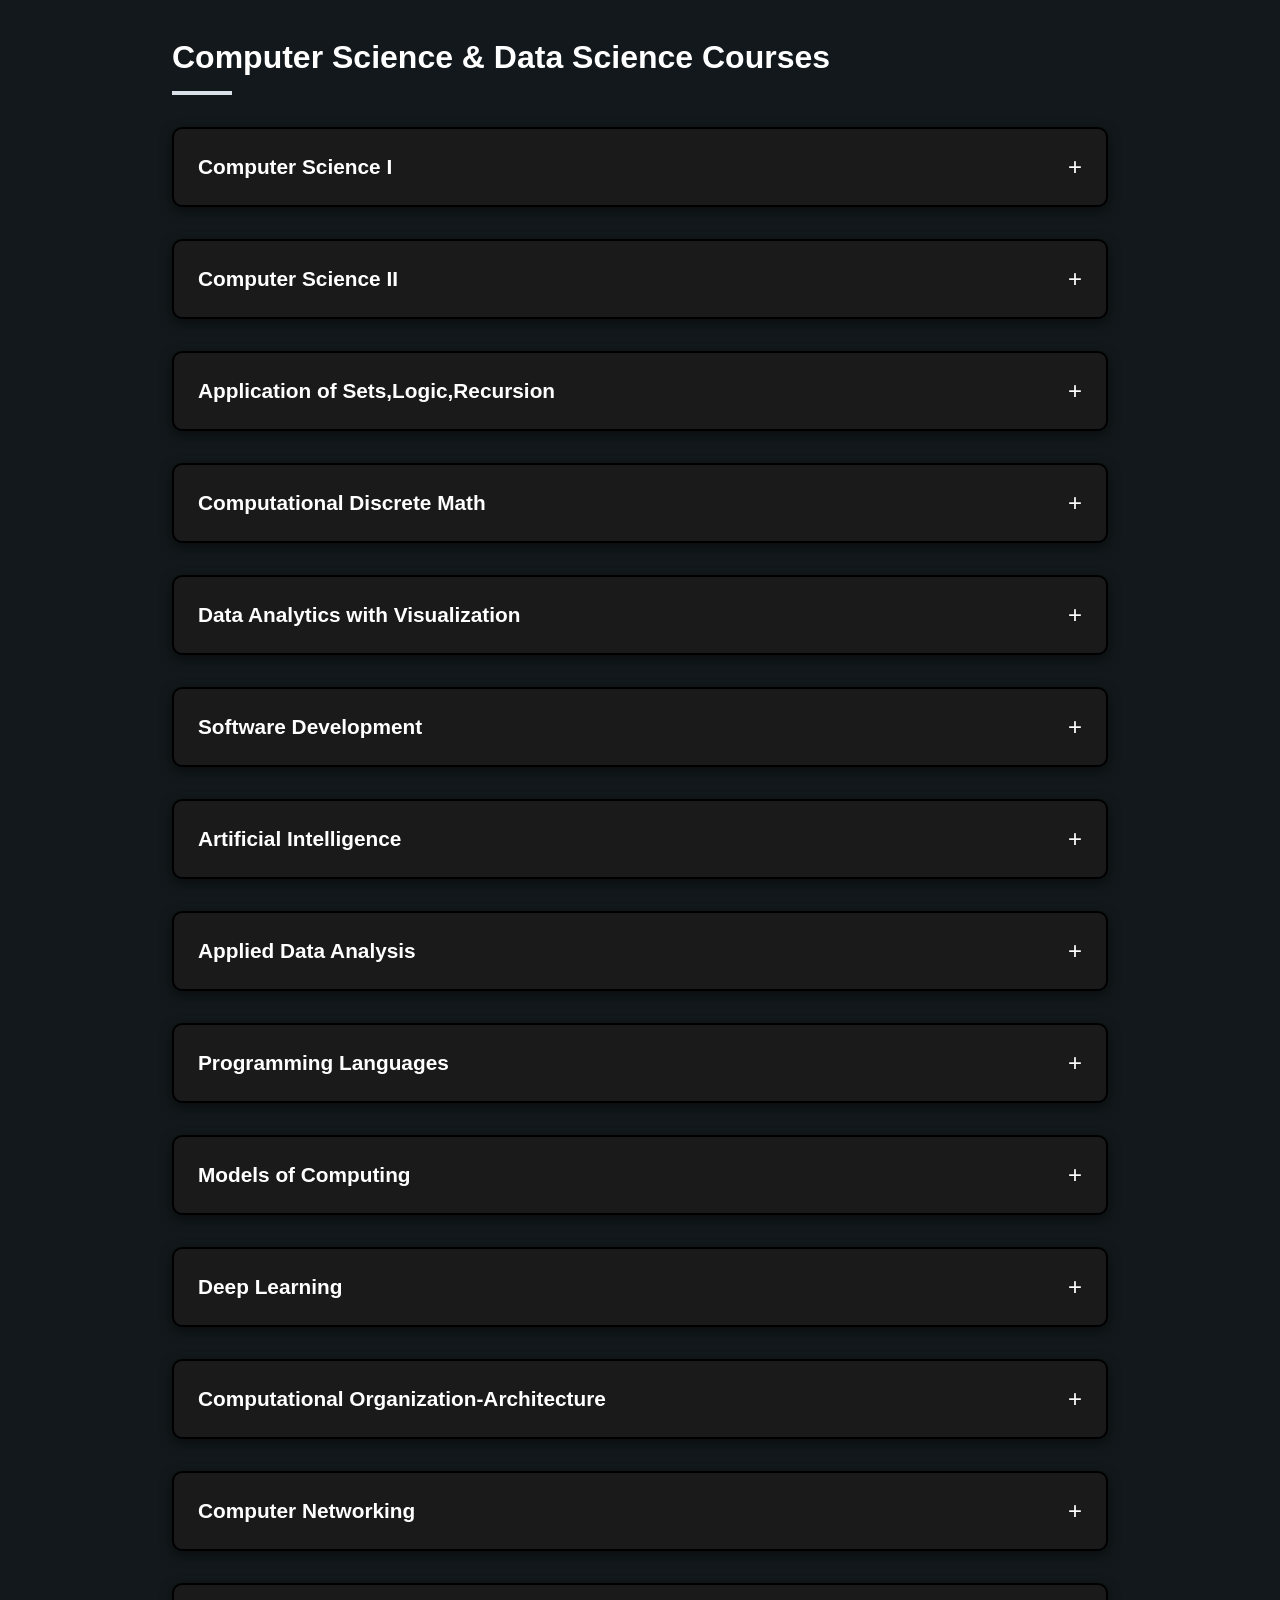
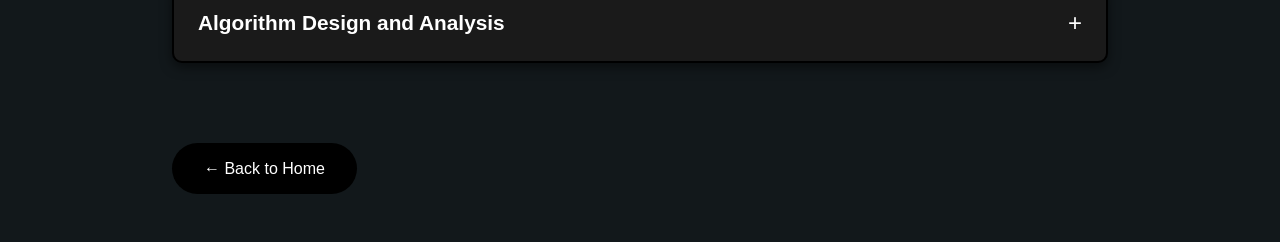
<file: education.html>
<!DOCTYPE html>
<html lang="en">
<head>
  <meta charset="UTF-8" />
  <meta name="viewport" content="width=device-width, initial-scale=1.0"/>
  <title>Courses | Jacob Flores</title>
  <link rel="stylesheet" href="styles.css">
</head>
<body>
  <main class="container">
    <section class="section">
      <h2 class="section-title">Computer Science & Data Science Courses</h2>
      <div class="experience-grid">

        <div class="experience-block">
          <button class="experience-header" aria-expanded="false">
            <div>
              <h3>Computer Science I</h3>
            </div>
            <span class="arrow">+</span>
          </button>
          <div class="experience-tasks">
            <ul>
              Introduction to computer science as a field of study and object-oriented programming as a core component thereof. 
              Focuses primarily on programming concepts and techniques; variables, data types, loops, conditionals, functions, objects, classes, testing and program design. 
              Also covers UNIX fundamentals and other practical aspects of programming. Teaches the Python programming language.
            </ul>
          </div>
        </div>

        <div class="experience-block">
          <button class="experience-header" aria-expanded="false">
            <div>
              <h3>Computer Science II</h3>
            </div>
            <span class="arrow">+</span>
          </button>
          <div class="experience-tasks">
            <ul>
              Introduction to data structures and algorithmic problem solving. 
              Encapsulation and information hiding, recursion, algorithm techniques and time complexity. 
              Advanced object oriented programming with inheritance, static and dynamic memory allocation. 
              Linked lists, stacks, queues, and sequential and binary search. Teaches the C++ programming language.
            </ul>
          </div>
        </div>



        <!-- Add more course blocks here -->
         <div class="experience-block">
          <button class="experience-header" aria-expanded="false">
            <div>
              <h3>Application of Sets,Logic,Recursion</h3>
            </div>
            <span class="arrow">+</span>
          </button>
          <div class="experience-tasks">
            <ul>
              Introduction to functional programming and discrete mathematics. 
              Sets, functions, and relations. Basic logic, including formal derivations in propositional and predicate logic. 
              Recursion and mathematical induction. Programming material: Data types and structures, list-processing, functional and recursive programming.
            </ul>
          </div>
        </div>


        <div class="experience-block">
          <button class="experience-header" aria-expanded="false">
            <div>
              <h3>Computational Discrete Math</h3>
            </div>
            <span class="arrow">+</span>
          </button>
          <div class="experience-tasks">
            <ul>
              Additional concepts in discrete mathematics. 
              Recurrence relations, counting, and combinatorics. 
              Discrete probability. Algorithmic graph theory. Programming with advanced data structures.
            </ul>
          </div>
        </div>



        <div class="experience-block">
          <button class="experience-header" aria-expanded="false">
            <div>
              <h3>Data Analytics with Visualization</h3>
            </div>
            <span class="arrow">+</span>
          </button>
          <div class="experience-tasks">
            <ul>
              This course introduces advanced concepts and tools relevant to data cleaning, organization, and transformation. 
              It further develops skills and knowledge about identifying and applying appropriate statistical tools to answer data-driven questions and provides advanced treatment of ethical issues involved in data analytic work. 
              Students are also exposed to specific software commonly used in data analytics, such as databases for storing and retrieving data and software for creating static and interactive reports from analytic results.
            </ul>
          </div>
        </div>




        <div class="experience-block">
          <button class="experience-header" aria-expanded="false">
            <div>
              <h3>Software Development</h3>
            </div>
            <span class="arrow">+</span>
          </button>
          <div class="experience-tasks">
            <ul>
              Explores the application of computer science through the software development process. 
              Focuses on software engineering and the production of complete programs, from planning and user interface design through coding, testing, development, and maintenance. 
              Additionally, the course covers several aspects of technical writing, encompassing documentation, specifications, and communication with clients.
            </ul>
          </div>
        </div>





        <div class="experience-block">
          <button class="experience-header" aria-expanded="false">
            <div>
              <h3>Artificial Intelligence</h3>
            </div>
            <span class="arrow">+</span>
          </button>
          <div class="experience-tasks">
            <ul>
              Artificial intelligence is, broadly, the study of computational solutions to difficult real-world problems - problems whose solutions might be considered to involve "intelligence". 
              Applications range from self-driving cars to intelligent personal agents to challenging routing/scheduling problems. 
              topics include Bayesian inference, constraint satisfaction, game playing, logic, machine learning, Markov decision processes, and heuristic search.
            </ul>
          </div>
        </div>





        <div class="experience-block">
          <button class="experience-header" aria-expanded="false">
            <div>
              <h3>Applied Data Analysis</h3>
            </div>
            <span class="arrow">+</span>
          </button>
          <div class="experience-tasks">
            <ul>
              This course further develops the programming, mathematical, and statistical skills required for the application of data science tools to data analysis, data visualization, and decision making. 
              This course includes a methodology/writing component in which students develop a draft research proposal for a capstone projects.
            </ul>
          </div>
        </div>





        <div class="experience-block">
          <button class="experience-header" aria-expanded="false">
            <div>
              <h3>Programming Languages</h3>
            </div>
            <span class="arrow">+</span>
          </button>
          <div class="experience-tasks">
            <ul>
              Comparative analysis of programming languages. Taxonomy and history of programming languages, parsing, garbage collection/resource management. 
              Type systems, semantics, and advanced object oriented and functional programming.
            </ul>
          </div>
        </div>



        <div class="experience-block">
          <button class="experience-header" aria-expanded="false">
            <div>
              <h3>Models of Computing</h3>
            </div>
            <span class="arrow">+</span>
          </button>
          <div class="experience-tasks">
            <ul>
              Theoretical foundations of computing. Automata, grammars, decidability, and complexity.
              Computability and logic: undecidability and incompleteness. Automata theoretic approaches to decision problems in logic.
            </ul>
          </div>
        </div>


        <div class="experience-block">
          <button class="experience-header" aria-expanded="false">
            <div>
              <h3>Deep Learning</h3>
            </div>
            <span class="arrow">+</span>
          </button>
          <div class="experience-tasks">
            <ul>
              Deep Learning (machine learning using large neural networks) has proven to be effective at a number of difficult tasks, with active research ongoing. 
              Students will study mathematical foundations, implementation of neural network optimization in Python, and a number of applications of deep learning including machine vision and natural language processing.
            </ul>
          </div>
        </div>


        <div class="experience-block">
          <button class="experience-header" aria-expanded="false">
            <div>
              <h3>Computational Organization-Architecture</h3>
            </div>
            <span class="arrow">+</span>
          </button>
          <div class="experience-tasks">
            <ul>
              Introduction to computer organization and system architecture. 
              Topics: Boolean algebra, combinational and sequential logic design, fundamental structure of major computer hardware systems (CPU/ALU, memory, cache, registers, I/O), instruction sets, computer arithmetic, pipelining, and memory hierarchy.
            </ul>
          </div>
        </div>



        <div class="experience-block">
          <button class="experience-header" aria-expanded="false">
            <div>
              <h3>Computer Networking</h3>
            </div>
            <span class="arrow">+</span>
          </button>
          <div class="experience-tasks">
            <ul>
              Introduction to computer networking, from single, physical links to the structure of the global internet. 
              Focuses on the internet and related technologies, its nuts and bolts, and the principles that govern how and why it works. 
              Several advanced topics are covered, often drawn from the rapidly advancing forefront of network applications.
            </ul>
          </div>
        </div>


        <div class="experience-block">
          <button class="experience-header" aria-expanded="false">
            <div>
              <h3>Algorithm Design and Analysis</h3>
            </div>
            <span class="arrow">+</span>
          </button>
          <div class="experience-tasks">
            <ul>
              Explores efficient programming through the study of algorithms and data structures. Algorithm complexity analysis. 
              Common patterns and trade-offs; e.g., recursion, divide and conquer, greedy algorithms, parallelization, etc. 
              Advanced data structures and abstract data models; e.g., linked structures, array-based structures, hash tables, trees, graphs, sets, etc.
            </ul>
          </div>
        </div>


      </div>
    </section>
    <a href="index.html" class="main-btn">← Back to Home</a>
  </main>

  <script>
    document.querySelectorAll('.experience-header').forEach(header => {
      header.addEventListener('click', () => {
        const block = header.parentElement;
        const expanded = block.classList.contains('expanded');

        document.querySelectorAll('.experience-block').forEach(b => {
          b.classList.remove('expanded');
          b.querySelector('.experience-header').setAttribute('aria-expanded', 'false');
        });

        if (!expanded) {
          block.classList.add('expanded');
          header.setAttribute('aria-expanded', 'true');
        }
      });
    });
  </script>
</body>
</html>
</file>
<file: styles.css>
:root {
  --primary: #000000;
  --secondary: #1a1a1a;
  --white: #fff;
  --grey: #dbe1e8;
  --dark: #12181b;
  --radius: 8px;
  --gap: 1.5rem;
}

* {
  margin: 0;
  padding: 0;
  box-sizing: border-box;
}

body {
  font-family: 'Poppins', sans-serif;
  color: var(--white);
  background: var(--dark);
  line-height: 1.6;
}

a {
  color: inherit;
  text-decoration: none;
}

.container {
  max-width: 1000px;
  margin: 0 auto;
  padding: 2rem;
}

.section {
  margin-bottom: 4rem;
}

.section-title {
  font-size: 2rem;
  margin-bottom: 1.5rem;
  position: relative;
  color: var(--white);
}

.section-title::after {
  content: '';
  display: block;
  width: 60px;
  height: 4px;
  background: var(--grey);
  margin-top: 0.5rem;
}

.header {
  background: var(--secondary);
  color: var(--white);
  padding: 4rem 0;
  text-align: center;
}

.header-content {
  display: flex;
  flex-wrap: wrap;
  align-items: center;
  justify-content: center;
}

.profile-img {
  width: 250px;
  height: 300px;
  border-radius: 50%;
  object-fit: cover;
  margin-right: 2rem;
  border: 3px solid var(--white);
}

.main-btn {
  display: inline-block;
  margin: 1rem 0;
  background: var(--primary);
  color: var(--white);
  padding: 0.8rem 2rem;
  border-radius: 30px;
  transition: filter 0.3s;
}

.main-btn:hover {
  filter: brightness(1.1);
  box-shadow: 0 6px 16px rgba(255, 255, 255, 0.15);
}

.social-icons a {
  font-size: 1.5rem;
  margin: 0 0.5rem;
  transition: color 0.3s;
}

.social-icons a:hover {
  color: var(--grey);
}

/* Navbar */
.navbar {
  background-color: var(--dark);
  color: var(--white);
  padding: 0.1px;
  position: sticky;
  top: 0;
  width: 100%;
  z-index: 1000;
  box-shadow: 0 2px 5px rgba(0, 0, 0, 0.3);
}

.nav-container {
  display: flex;
  justify-content: space-between;
  align-items: center;
}

.nav-logo {
  font-size: 1.5rem;
  font-weight: bold;
  color: var(--white);
  text-decoration: none;
}

.nav-links {
  list-style: none;
  display: flex;
  gap: 1.5rem;
}

.nav-links li a {
  color: var(--white);
  text-decoration: none;
  font-weight: 500;
  transition: color 0.3s;
}

.nav-links li a:hover {
  color: var(--grey);
}

@media (max-width: 768px) {
  .nav-links {
    flex-wrap: wrap;
    justify-content: center;
  }

  .header-content {
    flex-direction: column;
    text-align: center;
  }

  .profile-img {
    margin: 0 0 1.5rem;
  }
}

/* Timeline */
.timeline {
  border-left: 3px solid var(--grey);
  padding-left: 2rem;
}

.timeline-item {
  display: flex;
  margin-bottom: 2rem;
}

.timeline-item .icon {
  background: var(--secondary);
  color: var(--white);
  padding: 1rem;
  border-radius: 50%;
  margin-right: 1rem;
  display: flex;
}

.timeline-item .content h3 {
  margin: 0.5rem 0;
}

.timeline-item .duration {
  display: block;
  font-size: 0.9rem;
  color: var(--grey);
}

/* Education Cards */
.education-grid {
  display: flex;
  justify-content: center;
  margin-top: 2rem;
}

.education-card {
  display: flex;
  flex-direction: column;
  align-items: center;
  text-decoration: none;
  background: var(--secondary);
  padding: 1rem;
  border-radius: var(--radius);
  box-shadow: 0 4px 12px rgba(0, 0, 0, 0.3);
  transition: transform 0.3s ease;
  cursor: pointer;
  width: 220px;
}

.education-card:hover {
  transform: scale(1.05);
  box-shadow: 0 6px 16px rgba(255, 255, 255, 0.15);
}

.education-card img {
  width: 120px;
  height: 120px;
  object-fit: contain;
  margin-bottom: 1rem;
}

.education-label {
  text-align: center;
  color: var(--white);
  font-weight: bold;
}

/* Experience Cards */
.experience-grid {
  display: flex;
  flex-direction: column;
  gap: 2rem;
  margin-top: 2rem;
}

.experience-block {
  border: 2px solid black;
  border-radius: 10px;
  background-color: var(--secondary);
  overflow: hidden;
  box-shadow: 0 4px 12px rgba(0, 0, 0, 0.5);
  transition: transform 0.3s ease;
}

.experience-block:hover {
  transform: scale(1.02);
  box-shadow: 0 6px 16px rgba(255, 255, 255, 0.15);
}

.experience-header {
  width: 100%;
  background: none;
  color: var(--white);
  text-align: left;
  border: none;
  padding: 1.5rem;
  font-family: inherit;
  cursor: pointer;
  display: flex;
  justify-content: space-between;
  align-items: center;
}

.experience-header h3 {
  margin: 0;
  font-size: 1.3rem;
}

.experience-header .company {
  margin-top: 0.5rem;
  font-weight: 500;
  color: var(--grey);
}

.experience-header .date {
  font-size: 0.9rem;
  color: var(--grey);
  margin-top: 0.3rem;
}

.arrow {
  font-size: 1.5rem;
  transition: transform 0.3s ease;
}

.experience-header[aria-expanded="true"] .arrow {
  transform: rotate(45deg);
}

.experience-tasks {
  max-height: 0;
  overflow: hidden;
  padding: 0 1.5rem;
  opacity: 0;
  pointer-events: none;
  transition: all 0.4s ease;
}

.experience-block.expanded .experience-tasks {
  max-height: 500px;
  padding: 1rem 1.5rem 1.5rem;
  opacity: 1;
  pointer-events: auto;
}

.experience-block.expanded .arrow {
  transform: rotate(45deg);
}

/* Projects Section */
.projects-grid {
  display: grid;
  grid-template-columns: repeat(auto-fit, minmax(250px, 1fr));
  gap: 2rem;
  padding-top: 2rem;
}

.project-card {
  display: block;
  text-decoration: none;
  color: inherit;
  background-color: var(--secondary);
  border: 2px solid black;
  border-radius: 12px;
  overflow: hidden;
  box-shadow: 0 4px 10px rgba(0, 0, 0, 0.4);
  transition: transform 0.3s ease, box-shadow 0.3s ease;
}

.project-card:hover {
  transform: scale(1.03);
  box-shadow: 0 6px 16px rgba(255, 255, 255, 0.15);
}

.project-image img {
  width: 100%;
  height: 200px;
  object-fit: cover;
}

.project-info {
  padding: 1rem;
  text-align: center;
}

.project-info h3 {
  font-size: 1.1rem;
  color: var(--white);
  margin: 0;
}

/* Contact */
.contact-info div {
  display: flex;
  align-items: center;
  margin-bottom: 1rem;
  font-size: 1rem;
}

.contact-info i {
  margin-right: 0.8rem;
  color: var(--grey);
}

/* Footer */
footer {
  background: var(--secondary);
  color: var(--grey);
  padding: 2rem 0;
  text-align: center;
}

.footer-links a {
  margin: 0 1rem;
  font-size: 0.9rem;
}

.footer-links a:hover {
  text-decoration: underline;
}
</file>
